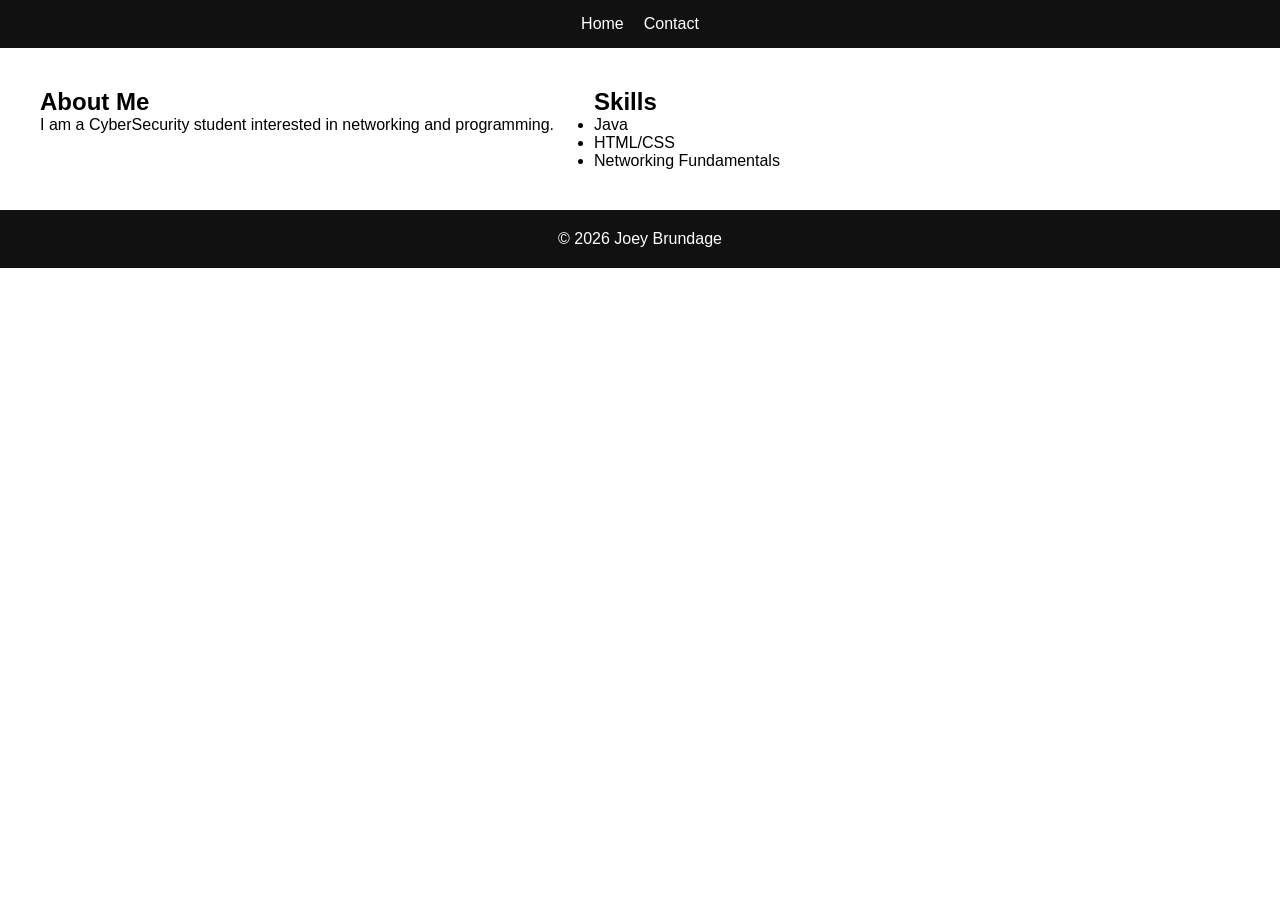
<file: about.html>
<!DOCTYPE html>
<html lang="en">
<head>
    <meta charset="UTF-8">
    <meta name="viewport" content="width=device-width, initial-scale=1.0">
    <title>About Me</title>
    <link rel="stylesheet" href="CSS/styles.css">
</head>

<body>

    <nav class="navbar">
        <ul class="nav-links">
            <li><a href="index.html">Home</a></li>
            <li><a href="contact.html">Contact</a></li>
        </ul>
    </nav>

    <section class="about-layout">
        <div>
            <h1>About Me</h1>
            <p>I am a CyberSecurity student interested in networking and programming.</p>
        </div>

        <div>
            <h2>Skills</h2>
            <ul>
                <li>Java</li>
                <li>HTML/CSS</li>
                <li>Networking Fundamentals</li>
            </ul>
        </div>
    </section>

    <footer>
        <p>© 2026 Joey Brundage</p>
    </footer>

</body>
</html>
</file>
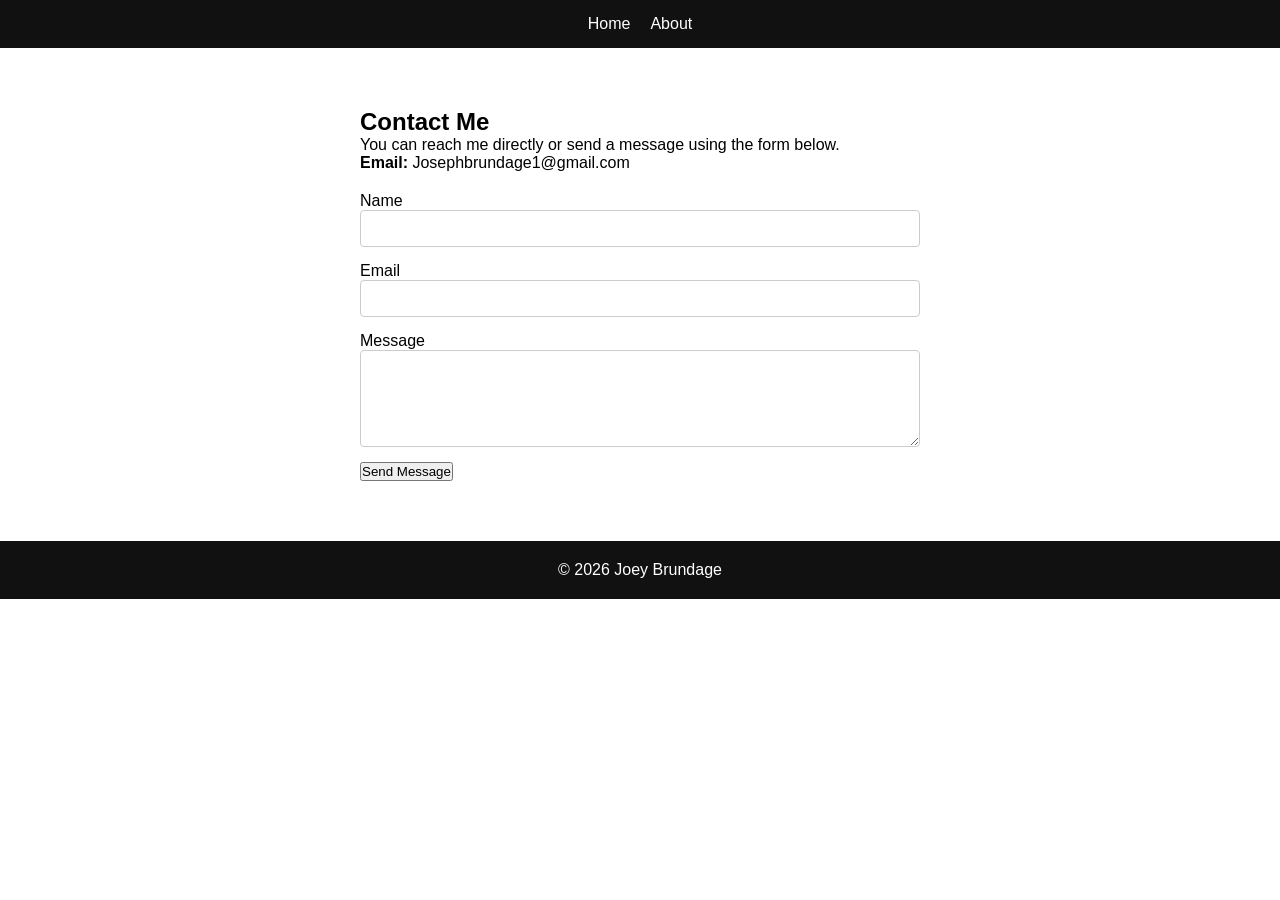
<file: contact.html>
<!DOCTYPE html>
<html lang="en">
<head>
    <meta charset="UTF-8">
    <meta name="viewport" content="width=device-width, initial-scale=1.0">
    <title>Contact Me</title>
    <link rel="stylesheet" href="CSS/styles.css">
</head>

<body>

    <nav class="navbar">
        <ul class="nav-links">
            <li><a href="index.html">Home</a></li>
            <li><a href="about.html">About</a></li>
        </ul>
    </nav>

    <section class="contact-container">
        <h1>Contact Me</h1>
        <p>You can reach me directly or send a message using the form below.</p>

        <p><strong>Email:</strong> Josephbrundage1@gmail.com</p>

        <form class="contact-form">
            <div class="form-group">
                <label for="name">Name</label>
                <input type="text" id="name" required>
            </div>

            <div class="form-group">
                <label for="email">Email</label>
                <input type="email" id="email" required>
            </div>

            <div class="form-group">
                <label for="message">Message</label>
                <textarea id="message" rows="5" required></textarea>
            </div>

            <button type="submit" class="btn">Send Message</button>
        </form>
    </section>

    <footer>
        <p>© 2026 Joey Brundage</p>
    </footer>

</body>
</html>
</file>
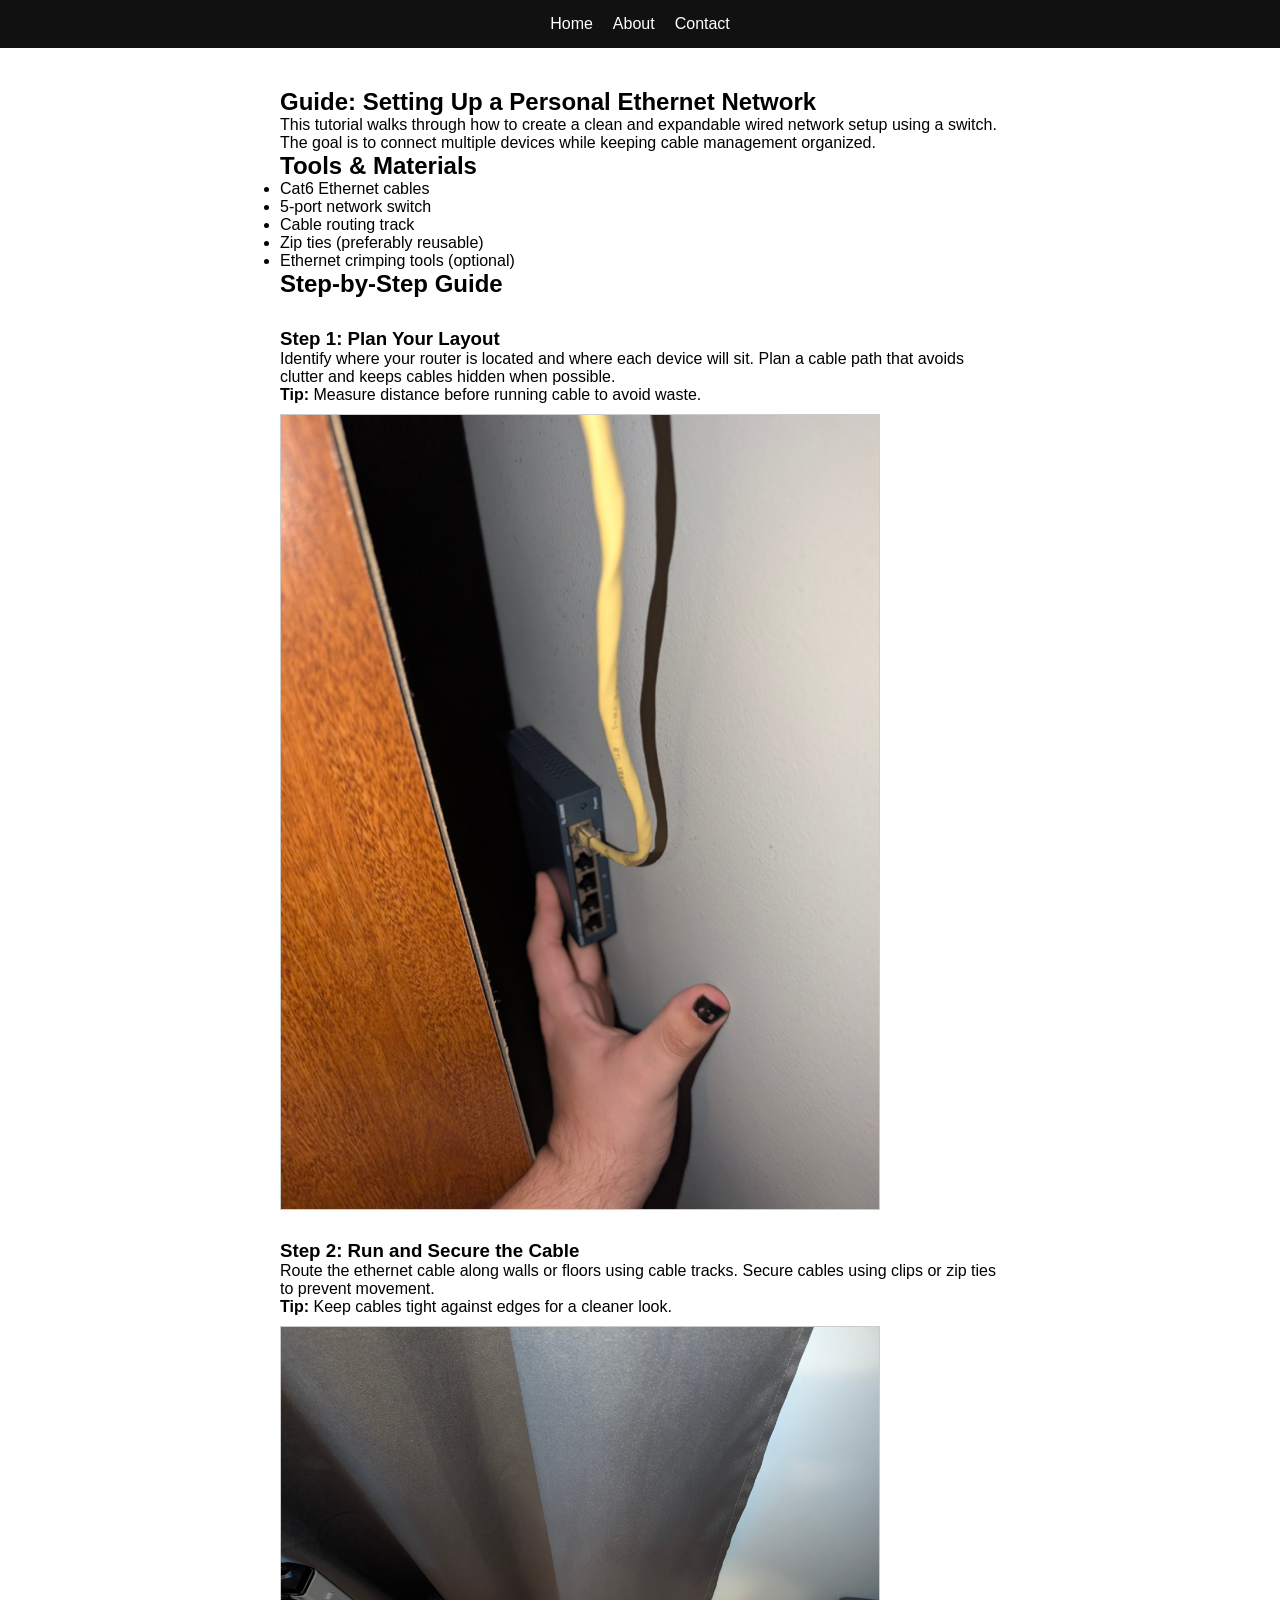
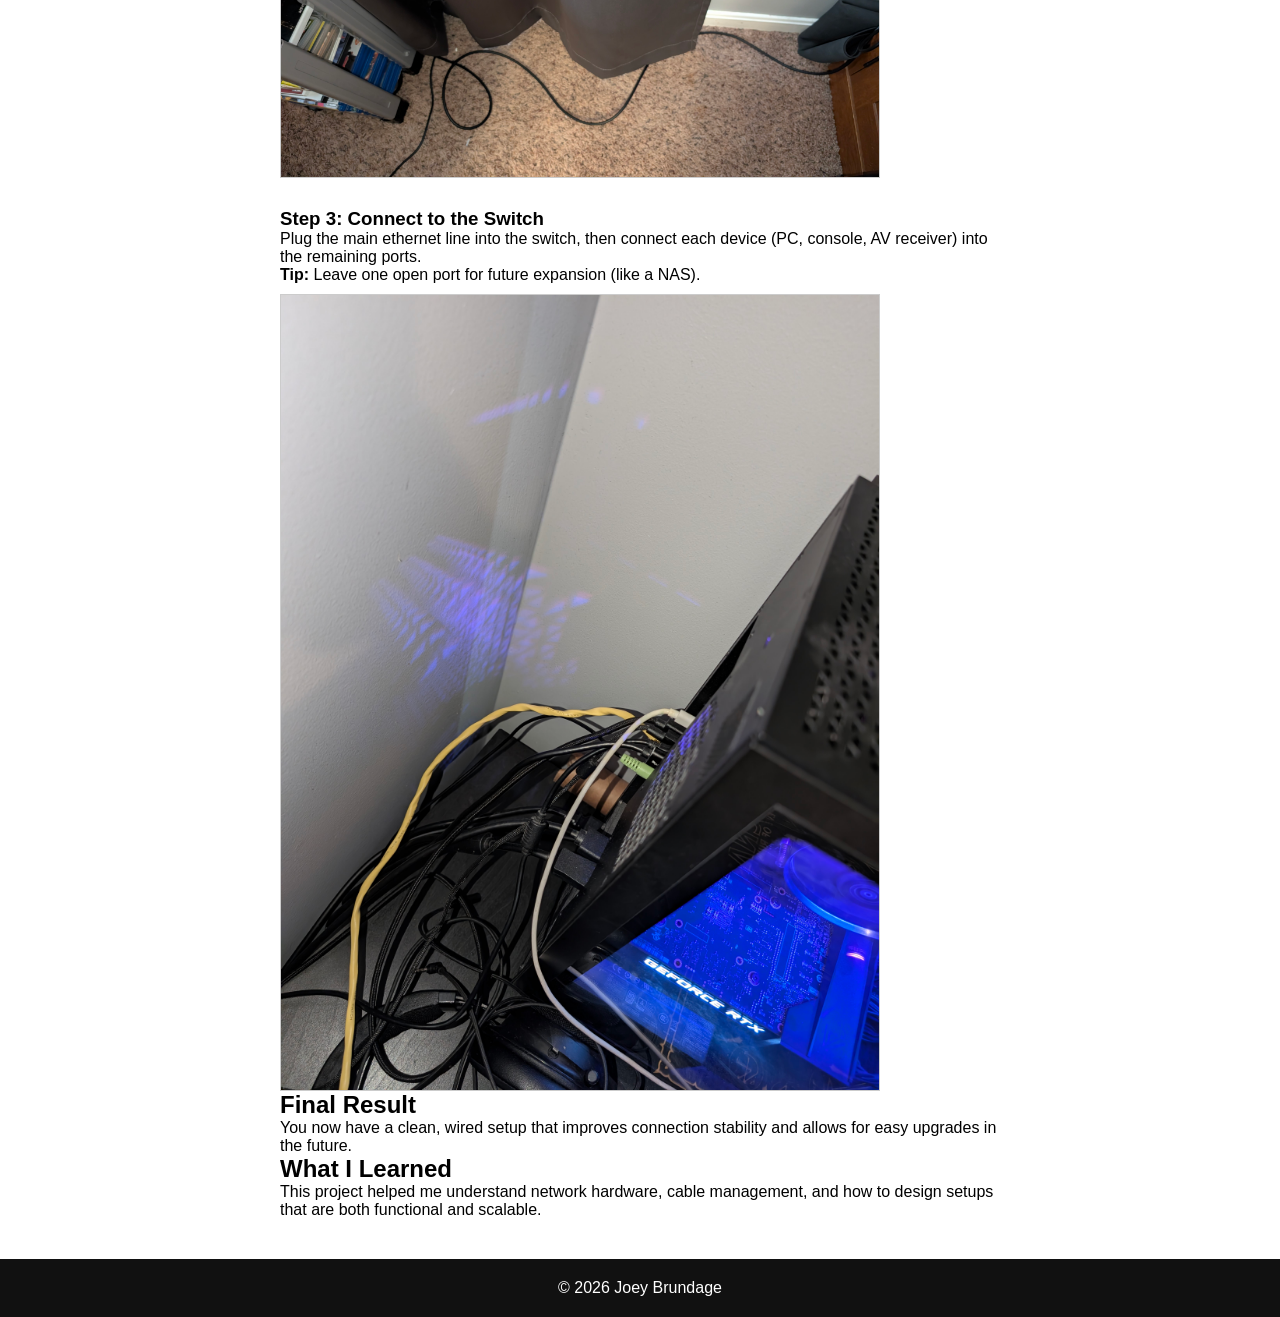
<file: projects/project1.html>
<!DOCTYPE html>
<html lang="en">
<head>
    <meta charset="UTF-8">
    <meta name="viewport" content="width=device-width, initial-scale=1.0">
    <title>Ethernet Setup Guide</title>
    <link rel="stylesheet" href="../CSS/styles.css">
</head>

<body>

<nav class="navbar">
    <ul class="nav-links">
        <li><a href="../index.html">Home</a></li>
        <li><a href="../about.html">About</a></li>
        <li><a href="../contact.html">Contact</a></li>
    </ul>
</nav>

<section class="project-detail">

    <h1>Guide: Setting Up a Personal Ethernet Network</h1>

    <p>
        This tutorial walks through how to create a clean and expandable wired
        network setup using a switch. The goal is to connect multiple devices
        while keeping cable management organized.
    </p>

    <h2>Tools & Materials</h2>
    <ul>
        <li>Cat6 Ethernet cables</li>
        <li>5-port network switch</li>
        <li>Cable routing track</li>
        <li>Zip ties (preferably reusable)</li>
        <li>Ethernet crimping tools (optional)</li>
    </ul>

    <h2>Step-by-Step Guide</h2>

    <div class="step">
        <h3>Step 1: Plan Your Layout</h3>
        <p>
            Identify where your router is located and where each device will sit.
            Plan a cable path that avoids clutter and keeps cables hidden when possible.
        </p>
        <p><strong>Tip:</strong> Measure distance before running cable to avoid waste.</p>
        <img src="../images/p1-1.jpg" alt="Cable starting point">
    </div>

    <div class="step">
        <h3>Step 2: Run and Secure the Cable</h3>
        <p>
            Route the ethernet cable along walls or floors using cable tracks.
            Secure cables using clips or zip ties to prevent movement.
        </p>
        <p><strong>Tip:</strong> Keep cables tight against edges for a cleaner look.</p>
        <img src="../images/p1-2.jpg" alt="Cable routing">
    </div>

    <div class="step">
        <h3>Step 3: Connect to the Switch</h3>
        <p>
            Plug the main ethernet line into the switch, then connect each device
            (PC, console, AV receiver) into the remaining ports.
        </p>
        <p><strong>Tip:</strong> Leave one open port for future expansion (like a NAS).</p>
        <img src="../images/p1-3.jpg" alt="Final connections">
    </div>

    <h2>Final Result</h2>
    <p>
        You now have a clean, wired setup that improves connection stability and
        allows for easy upgrades in the future.
    </p>

    <h2>What I Learned</h2>
    <p>
        This project helped me understand network hardware, cable management,
        and how to design setups that are both functional and scalable.
    </p>

</section>

<footer>
    <p>© 2026 Joey Brundage</p>
</footer>

</body>
</html>
</file>
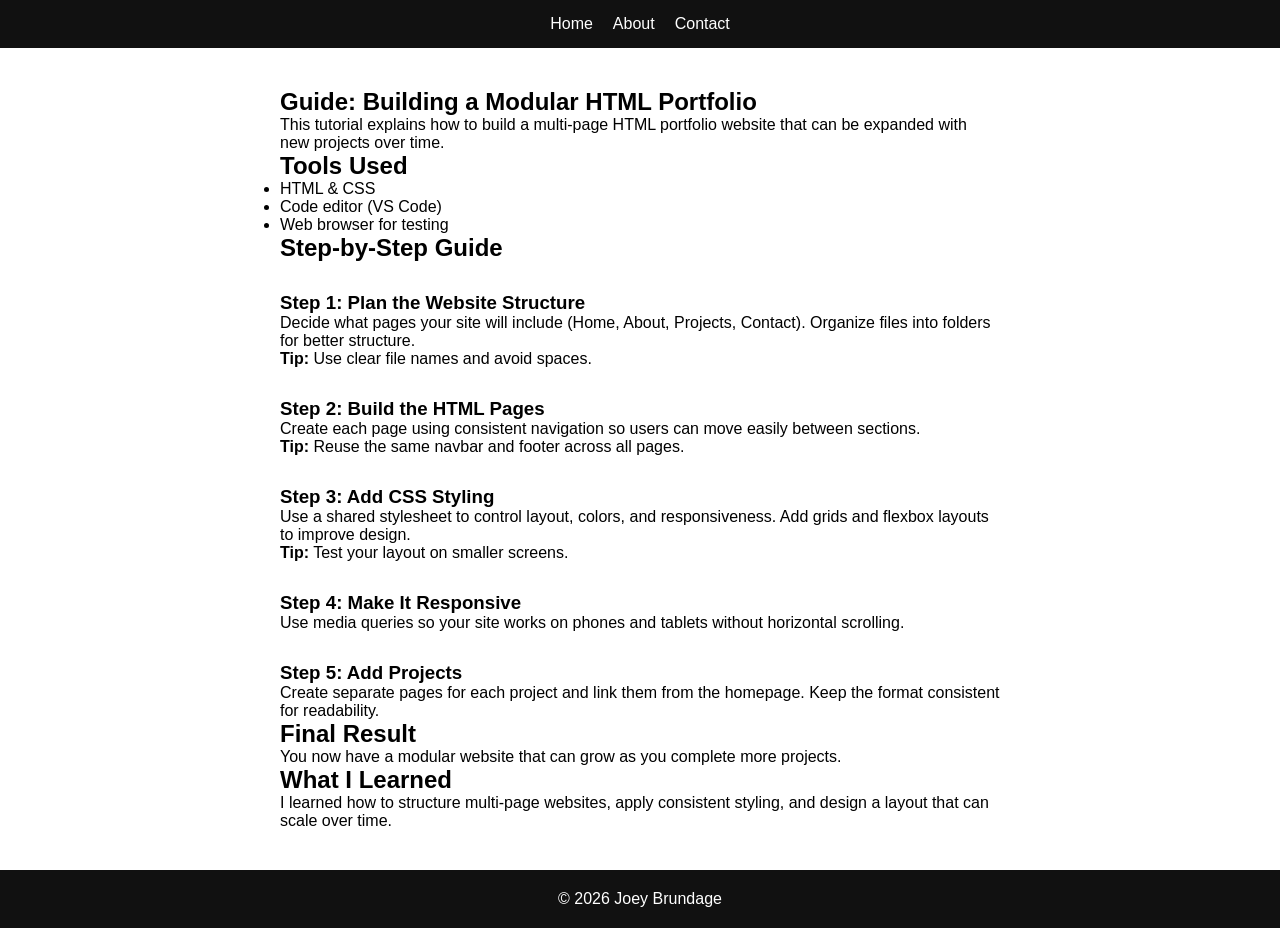
<file: projects/project2.html>
<!DOCTYPE html>
<html lang="en">
<head>
    <meta charset="UTF-8">
    <meta name="viewport" content="width=device-width, initial-scale=1.0">
    <title>HTML Portfolio Guide</title>
    <link rel="stylesheet" href="../CSS/styles.css">
</head>

<body>

<nav class="navbar">
    <ul class="nav-links">
        <li><a href="../index.html">Home</a></li>
        <li><a href="../about.html">About</a></li>
        <li><a href="../contact.html">Contact</a></li>
    </ul>
</nav>

<section class="project-detail">

    <h1>Guide: Building a Modular HTML Portfolio</h1>

    <p>
        This tutorial explains how to build a multi-page HTML portfolio website
        that can be expanded with new projects over time.
    </p>

    <h2>Tools Used</h2>
    <ul>
        <li>HTML & CSS</li>
        <li>Code editor (VS Code)</li>
        <li>Web browser for testing</li>
    </ul>

    <h2>Step-by-Step Guide</h2>

    <div class="step">
        <h3>Step 1: Plan the Website Structure</h3>
        <p>
            Decide what pages your site will include (Home, About, Projects, Contact).
            Organize files into folders for better structure.
        </p>
        <p><strong>Tip:</strong> Use clear file names and avoid spaces.</p>
    </div>

    <div class="step">
        <h3>Step 2: Build the HTML Pages</h3>
        <p>
            Create each page using consistent navigation so users can move easily
            between sections.
        </p>
        <p><strong>Tip:</strong> Reuse the same navbar and footer across all pages.</p>
    </div>

    <div class="step">
        <h3>Step 3: Add CSS Styling</h3>
        <p>
            Use a shared stylesheet to control layout, colors, and responsiveness.
            Add grids and flexbox layouts to improve design.
        </p>
        <p><strong>Tip:</strong> Test your layout on smaller screens.</p>
    </div>

    <div class="step">
        <h3>Step 4: Make It Responsive</h3>
        <p>
            Use media queries so your site works on phones and tablets without
            horizontal scrolling.
        </p>
    </div>

    <div class="step">
        <h3>Step 5: Add Projects</h3>
        <p>
            Create separate pages for each project and link them from the homepage.
            Keep the format consistent for readability.
        </p>
    </div>

    <h2>Final Result</h2>
    <p>
        You now have a modular website that can grow as you complete more projects.
    </p>

    <h2>What I Learned</h2>
    <p>
        I learned how to structure multi-page websites, apply consistent styling,
        and design a layout that can scale over time.
    </p>

</section>

<footer>
    <p>© 2026 Joey Brundage</p>
</footer>

</body>
</html>
</file>
<file: CSS/styles.css>
* {
    margin: 0;
    padding: 0;
    box-sizing: border-box;
    font-family: Arial, sans-serif;
}

/* NAV */
.navbar {
    background: #111;
    padding: 15px;
}

.nav-links {
    list-style: none;
    display: flex;
    gap: 20px;
    justify-content: center;
}

.nav-links a {
    color: white;
    text-decoration: none;
}

/* HERO */
.hero {
    text-align: center;
    padding: 60px;
    background: #f4f4f4;
}

/* GRID */
.project-grid {
    display: grid;
    grid-template-columns: repeat(auto-fit, minmax(250px, 1fr));
    gap: 20px;
    padding: 20px;
}

.card {
    border: 1px solid #ccc;
    padding: 15px;
}

/* ABOUT PAGE */
.about-layout {
    display: flex;
    gap: 40px;
    padding: 40px;
}

/* PROJECT PAGE */
.project-detail {
    padding: 40px;
    max-width: 800px;
    margin: auto;
}

/* FOOTER */
footer {
    text-align: center;
    padding: 20px;
    background: #111;
    color: white;
}

/* RESPONSIVE */
@media (max-width: 768px) {
    .about-layout {
        flex-direction: column;
    }

    .nav-links {
        flex-direction: column;
        align-items: center;
    }
}
.contact-container {
    max-width: 600px;
    margin: 40px auto;
    padding: 20px;
}

.contact-form {
    margin-top: 20px;
}

.form-group {
    display: flex;
    flex-direction: column;
    margin-bottom: 15px;
}

input, textarea {
    padding: 10px;
    border: 1px solid #ccc;
    border-radius: 4px;
}

button {
    cursor: pointer;
}
.step {
    margin-top: 30px;
}

.step img {
    width: 100%;
    max-width: 600px;
    height: auto;
    display: block;
    margin-top: 10px;
    border: 1px solid #ccc;
}
</file>
